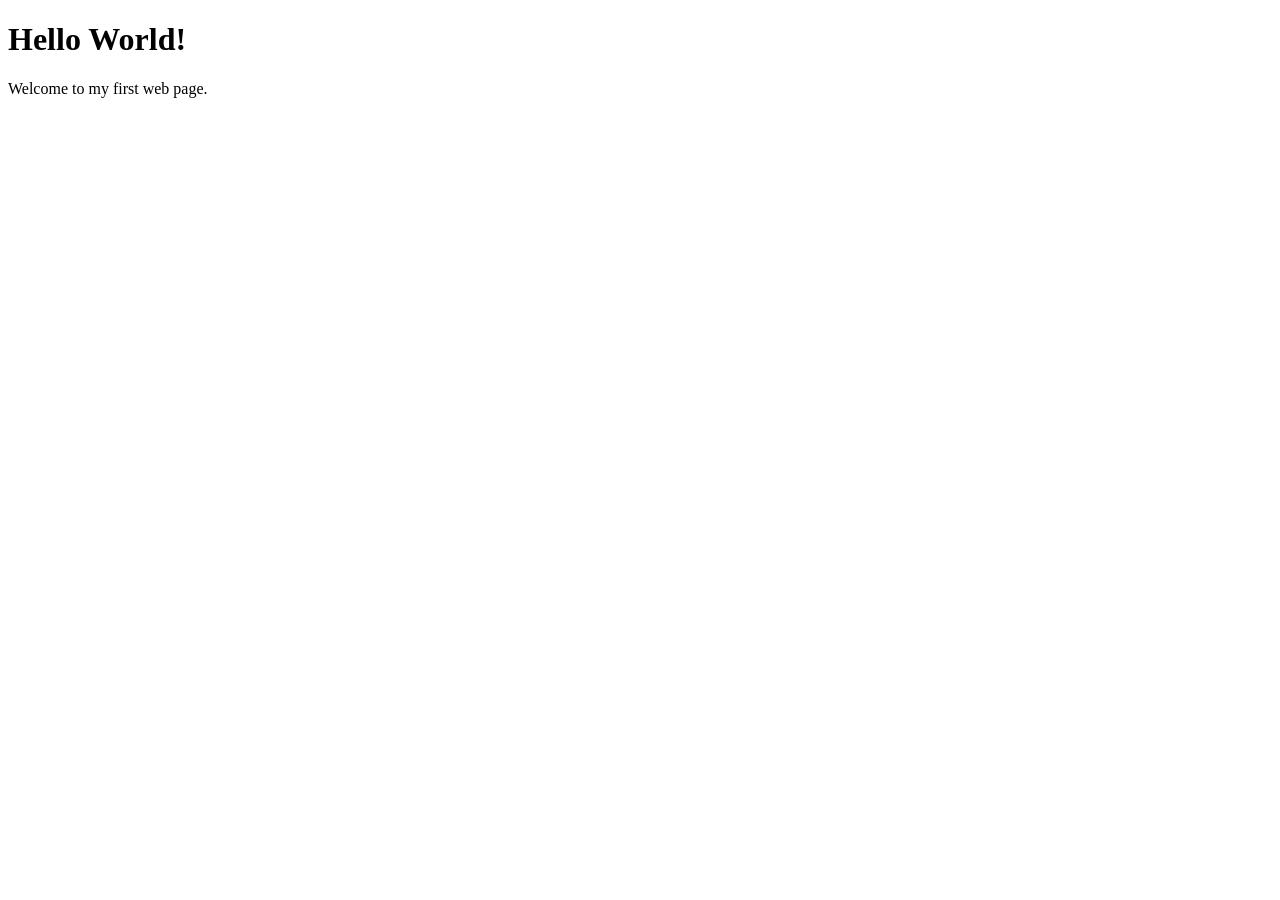
<file: disscussion-1/index.html>
<!DOCTYPE html>
<html lang="en">

<head>
    <meta charset="UTF-8">
    <meta name="viewport" content="width=device-width, initial-scale=1.0">
    <title>HELLO WORLD!!!</title>
</head>

<body>
    <h1>Hello World!</h1>
    <p>Welcome to my first web page.</p>
</body>

</html>
</file>
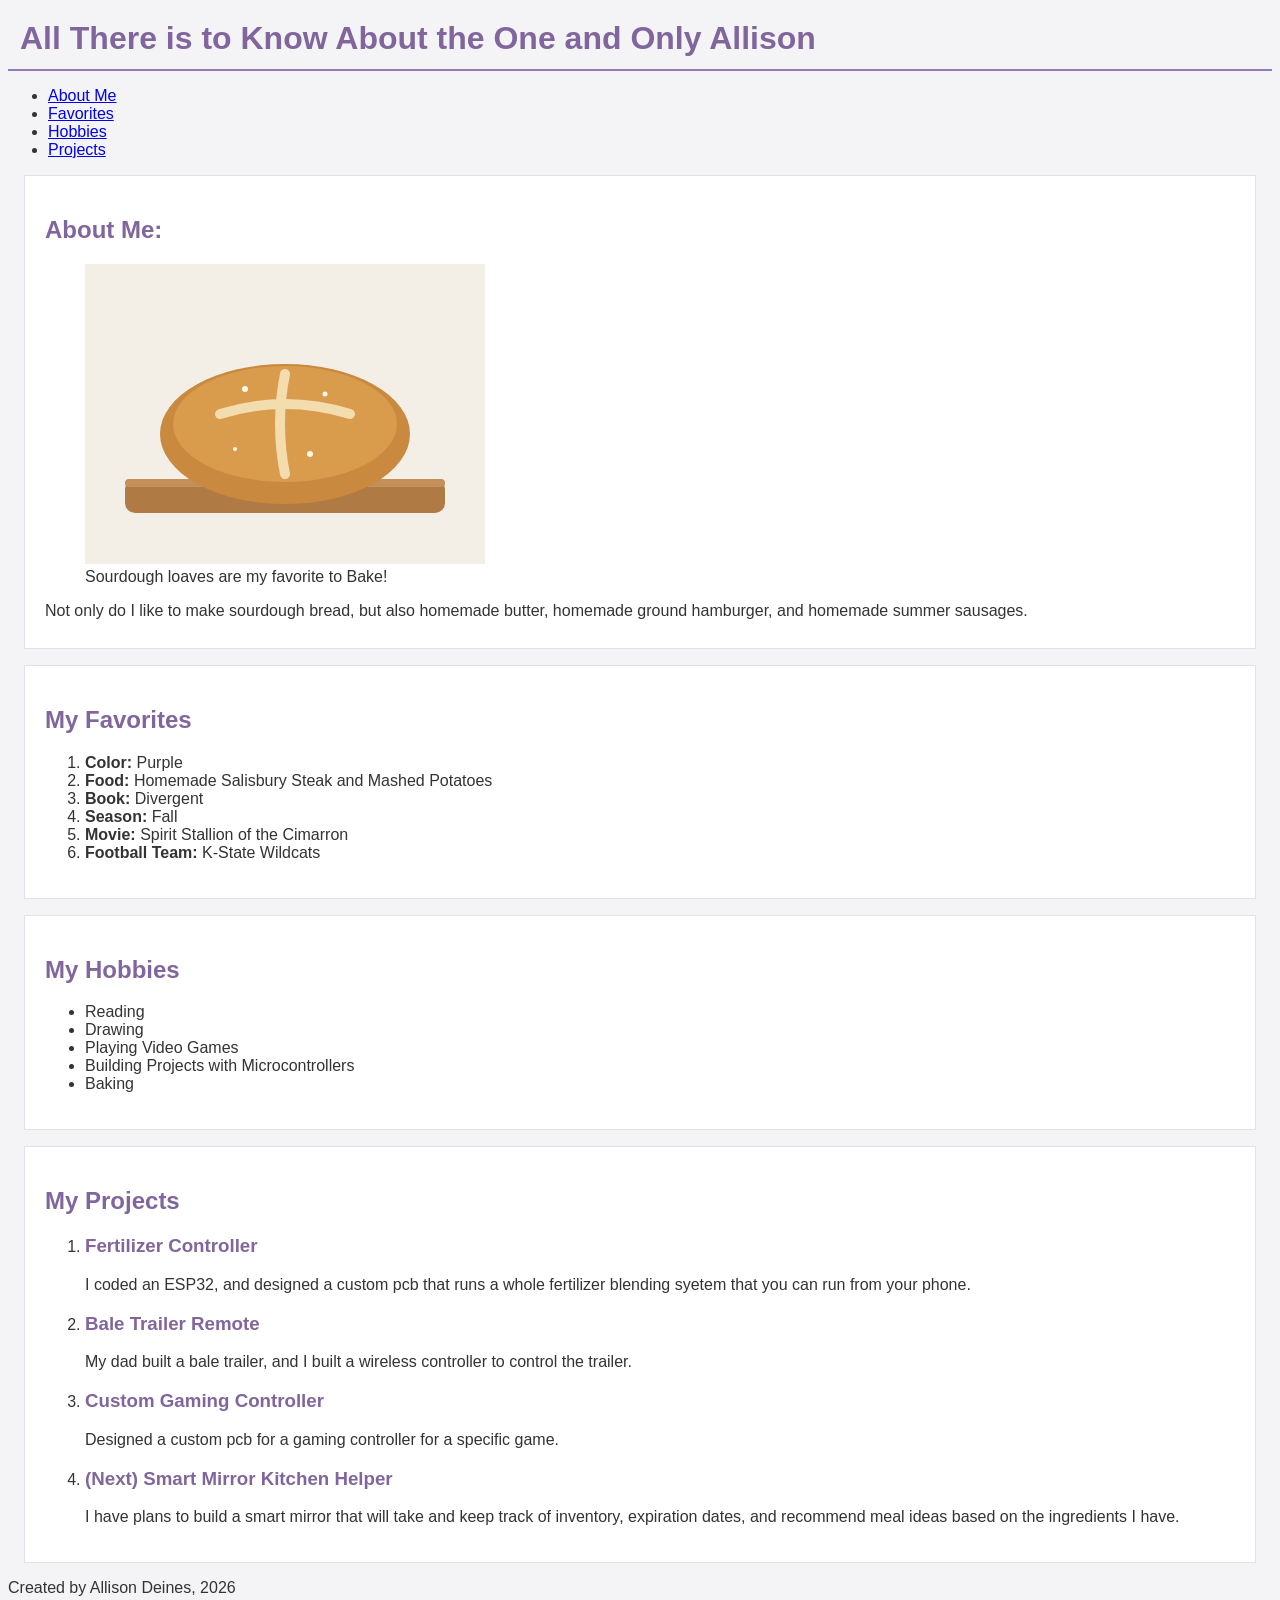
<file: disscussion-2/index.html>
<!DOCTYPE html>
<html lang="en">

<head>
    <meta charset="UTF-8">
    <meta name="viewport" content="width=device-width, initial-scale=1.0">
    <title>All About Allison</title>
    <link rel="stylesheet" href="style.css">
</head>

<body>
    <header>
        <h1 id="page-title">All There is to Know About the One and Only Allison</h1>

        <nav>
            <ul>
                <li><a href="#about">About Me</a></li>
                <li><a href="#favorites">Favorites</a></li>
                <li><a href="#hobbies">Hobbies</a></li>
                <li><a href="#projects">Projects</a></li>
            </ul>
        </nav>
    </header>

    <main>
        <section id="about" class="content-card">
            <h2>About Me:</h2>
            <figure>
                <img src="sourdough-loaf.svg" alt="Sourdough Loaf">
                <figcaption>Sourdough loaves are my favorite to Bake!</figcaption>
            </figure>
            <p>Not only do I like to make sourdough bread, but also homemade butter, homemade ground hamburger, and homemade summer sausages.</p>
        </section>
        <section id="favorites" class="content-card">
            <h2>My Favorites</h2>
            <ol>
                <li><strong>Color: </strong>Purple</li>
                <li><strong>Food: </strong>Homemade Salisbury Steak and Mashed Potatoes</li>
                <li><strong>Book: </strong>Divergent</li>
                <li><strong>Season: </strong>Fall</li>
                <li><strong>Movie: </strong>Spirit Stallion of the Cimarron</li>
                <li><strong>Football Team: </strong>K-State Wildcats</li>
            </ol>
        </section>

        <section id="hobbies" class="content-card">
            <h2>My Hobbies</h2>
            <ul>
                <li>Reading</li>
                <li>Drawing</li>
                <li>Playing Video Games</li>
                <li>Building Projects with Microcontrollers</li>
                <li>Baking</li>
            </ul>
        </section>

        <section id="projects" class="content-card">
            <h2>My Projects</h2>
            <ol>
                <li>
                    <h3>Fertilizer Controller</h3>
                    <p>I coded an ESP32, and designed a custom pcb that runs a whole fertilizer blending syetem that you can run from your phone.</p>
                </li>
                <li>
                    <h3>Bale Trailer Remote</h3>
                    <p>My dad built a bale trailer, and I built a wireless controller to control the trailer.</p>
                    
                </li>
                <li>
                    <h3>Custom Gaming Controller</h3>
                    <p>Designed a custom pcb for a gaming controller for a specific game.</p>
                    
                </li>
                <li>
                    <h3>(Next) Smart Mirror Kitchen Helper</h3>
                    <p>I have plans to build a smart mirror that will take and keep track of inventory, expiration dates, and recommend meal ideas based on the ingredients I have.</p>
                    
                </li>
            </ol>

        </section>
    </main>

    <footer>
        <p>Created by Allison Deines, 2026</p>
    </footer>

</body>

</html>
</file>
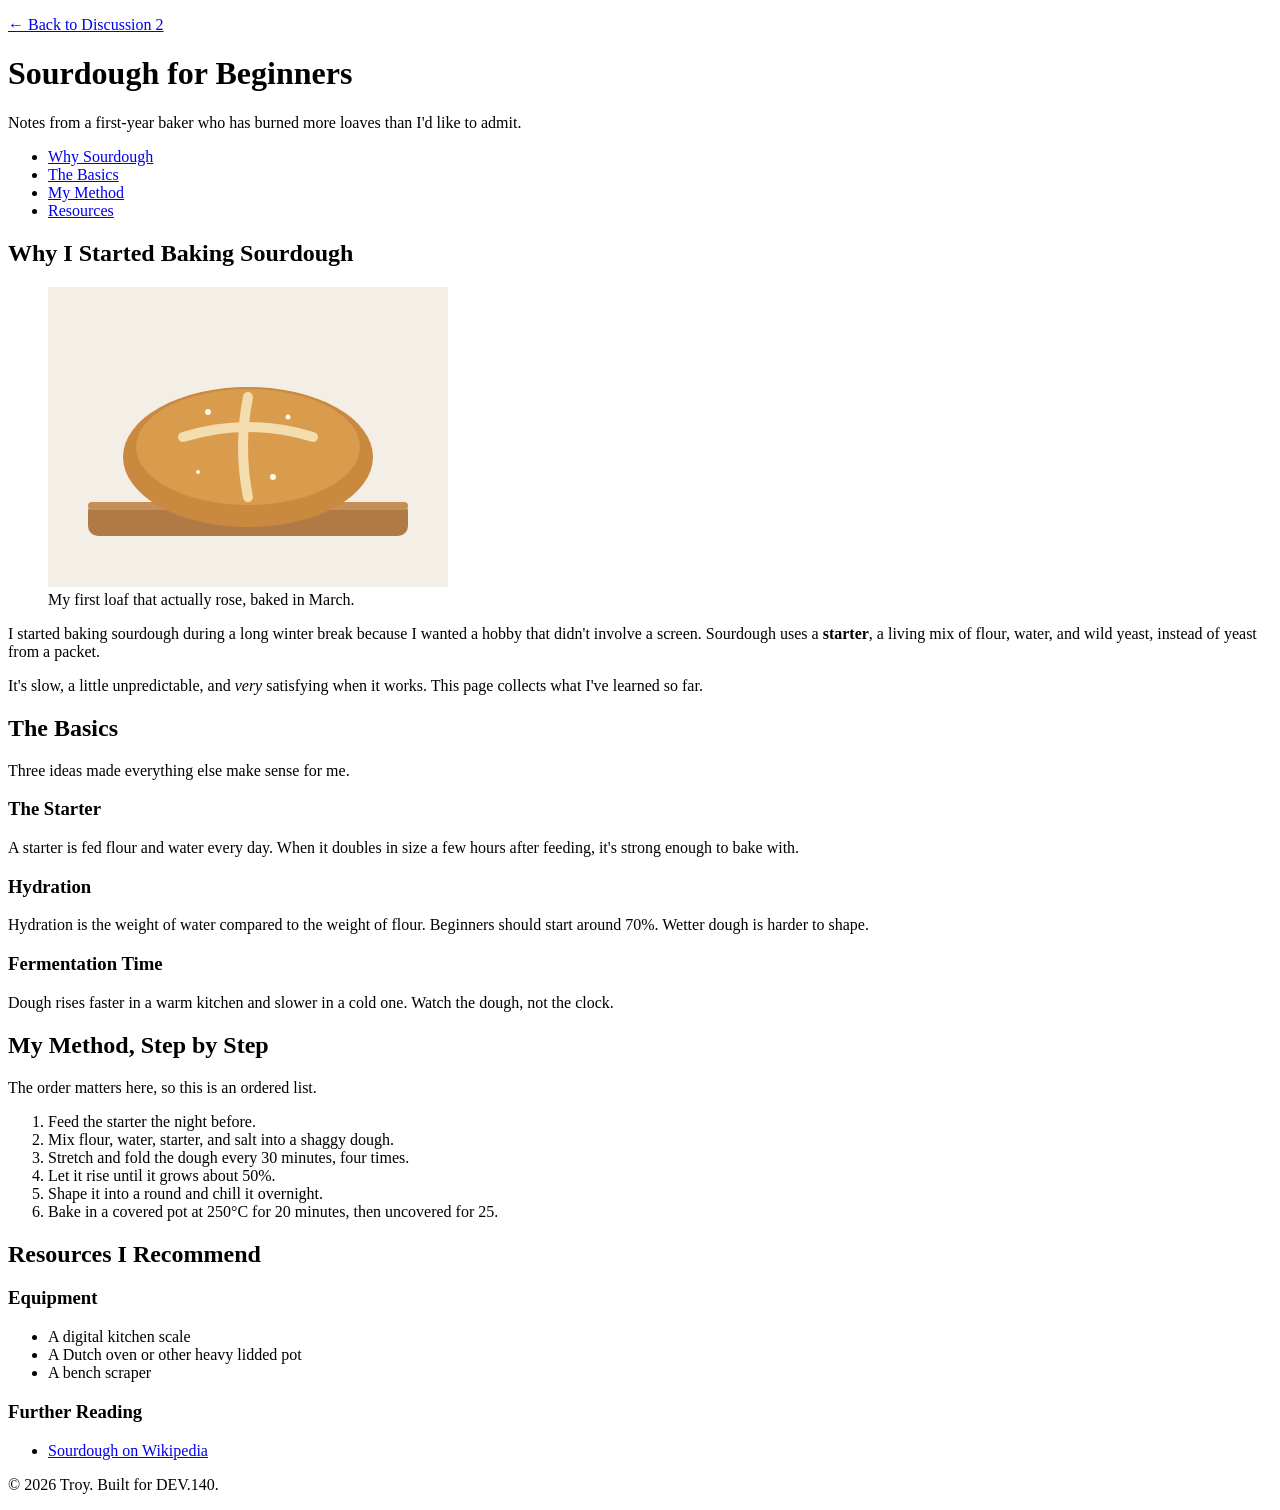
<file: disscussion-3/index.html>
<!DOCTYPE html>
<html lang="en">

<head>
  <meta charset="UTF-8">
  <meta name="viewport" content="width=device-width, initial-scale=1.0">
  <title>Sourdough for Beginners — Alex's Baking Notes</title>
  <!-- TODO (step 1): link style.css here so the browser loads it.
         Nothing in style.css will show up until this line exists. -->
</head>

<body>
  <header>
    <p><a href="https://tjkim96.github.io/dev-140-troy-f26/discussion-2/discussion2.html">&larr; Back to Discussion
        2</a></p>
    <h1>Sourdough for Beginners</h1>
    <!-- class="tagline" lets CSS target just this paragraph -->
    <p class="tagline">Notes from a first-year baker who has burned more loaves than I'd like to admit.</p>

    <nav aria-label="Page sections">
      <ul>
        <li><a href="#why">Why Sourdough</a></li>
        <li><a href="#basics">The Basics</a></li>
        <li><a href="#method">My Method</a></li>
        <li><a href="#resources">Resources</a></li>
      </ul>
    </nav>
  </header>

  <main>
    <section id="why">
      <h2>Why I Started Baking Sourdough</h2>

      <figure>
        <img src="sourdough-loaf.svg"
          alt="A round, golden-brown sourdough loaf with a deep cross-shaped score on top, sitting on a wooden cutting board"
          width="400" height="300">
        <figcaption>My first loaf that actually rose, baked in March.</figcaption>
      </figure>

      <p>
        I started baking sourdough during a long winter break because I wanted a
        hobby that didn't involve a screen. Sourdough uses a <strong>starter</strong>,
        a living mix of flour, water, and wild yeast, instead of yeast from a packet.
      </p>
      <p>
        It's slow, a little unpredictable, and <em>very</em> satisfying when it works.
        This page collects what I've learned so far.
      </p>
    </section>

    <section id="basics">
      <h2>The Basics</h2>
      <p>Three ideas made everything else make sense for me.</p>

      <!-- class="card" is reused on all three articles -->
      <article class="card">
        <h3>The Starter</h3>
        <p>
          A starter is fed flour and water every day. When it doubles in size
          a few hours after feeding, it's strong enough to bake with.
        </p>
      </article>

      <article class="card">
        <h3>Hydration</h3>
        <p>
          Hydration is the weight of water compared to the weight of flour.
          Beginners should start around 70%. Wetter dough is harder to shape.
        </p>
      </article>

      <article class="card">
        <h3>Fermentation Time</h3>
        <p>
          Dough rises faster in a warm kitchen and slower in a cold one.
          Watch the dough, not the clock.
        </p>
      </article>
    </section>

    <!-- id="method" is unique: only ONE element on the page can have it -->
    <section id="method">
      <h2>My Method, Step by Step</h2>
      <p>The order matters here, so this is an ordered list.</p>

      <ol>
        <li>Feed the starter the night before.</li>
        <li>Mix flour, water, starter, and salt into a shaggy dough.</li>
        <li>Stretch and fold the dough every 30 minutes, four times.</li>
        <li>Let it rise until it grows about 50%.</li>
        <li>Shape it into a round and chill it overnight.</li>
        <li>Bake in a covered pot at 250&deg;C for 20 minutes, then uncovered for 25.</li>
      </ol>
    </section>

    <section id="resources">
      <h2>Resources I Recommend</h2>

      <h3>Equipment</h3>
      <ul>
        <li>A digital kitchen scale</li>
        <li>A Dutch oven or other heavy lidded pot</li>
        <li>A bench scraper</li>
      </ul>

      <h3>Further Reading</h3>
      <ul>
        <li><a href="https://en.wikipedia.org/wiki/Sourdough">Sourdough on Wikipedia</a></li>
      </ul>
    </section>

  </main>

  <footer>
    <p>&copy; 2026 Troy. Built for DEV.140.</p>
  </footer>
</body>

</html>
</file>
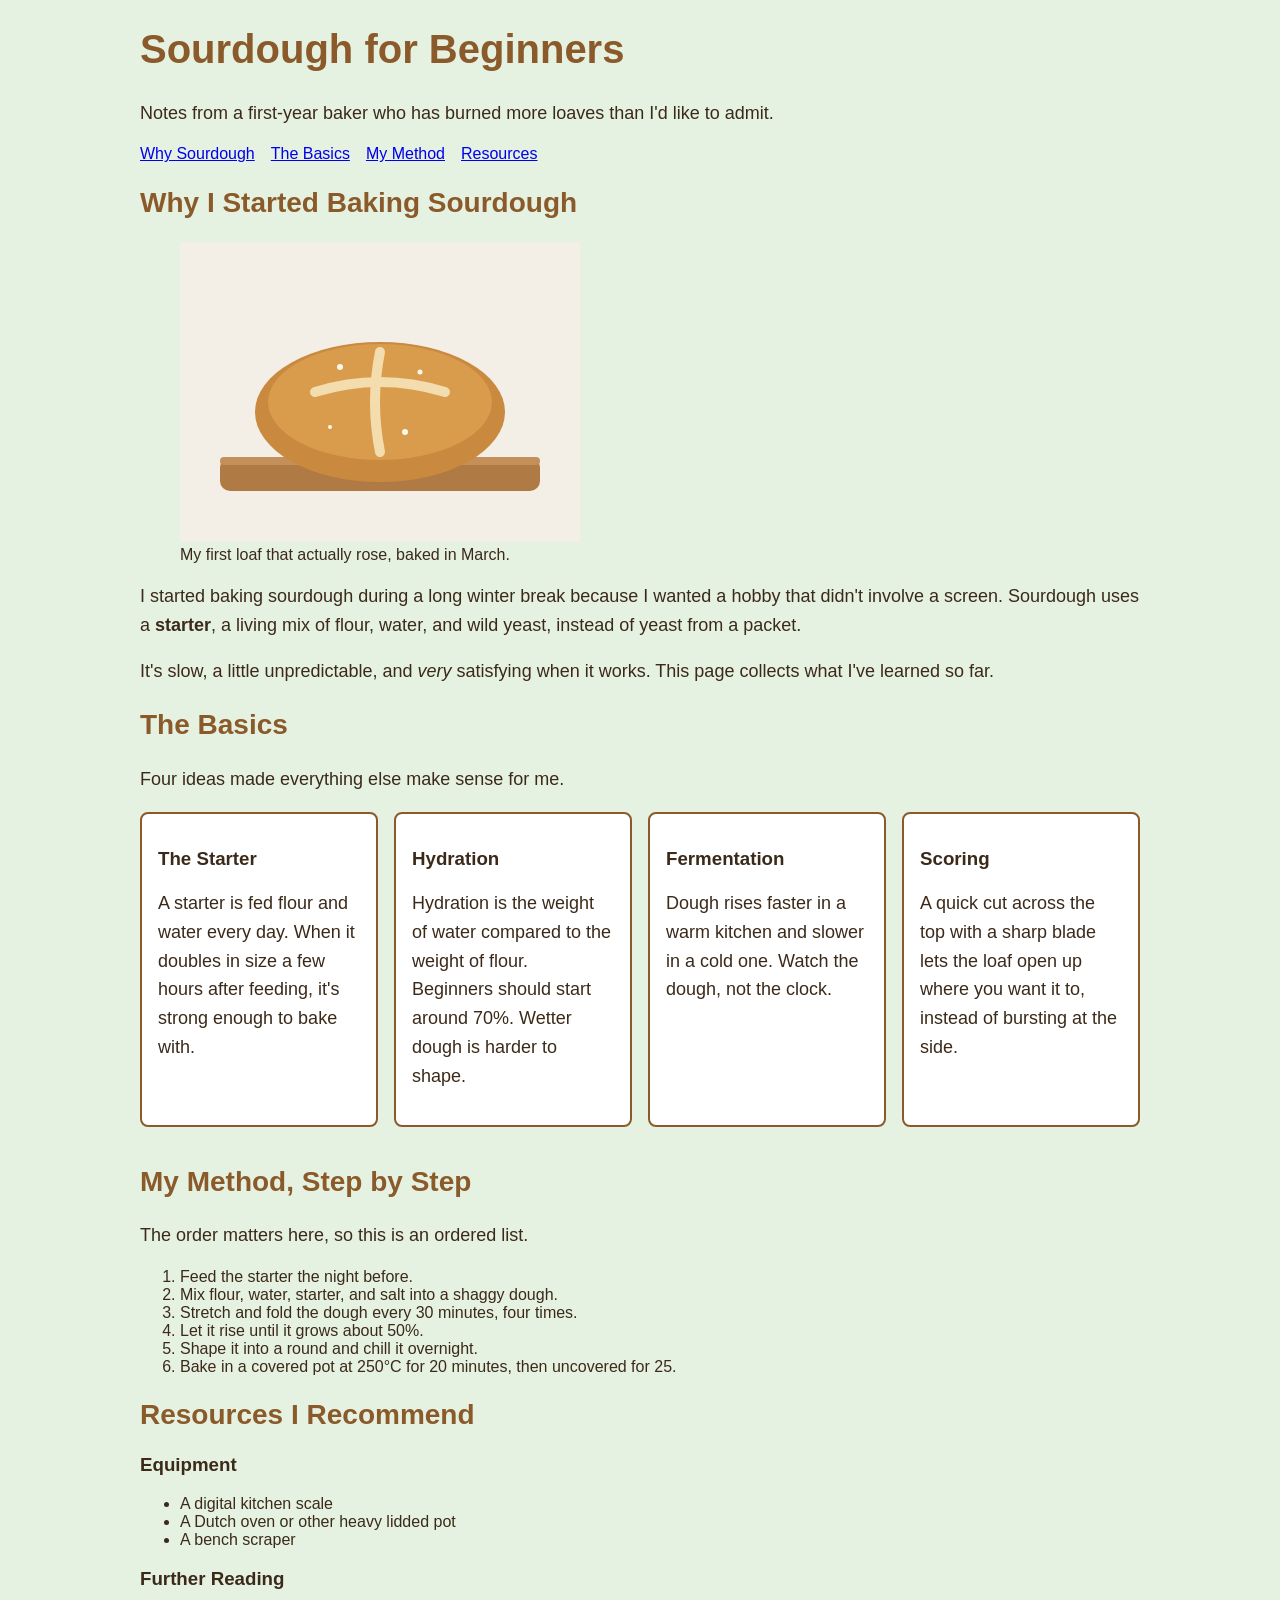
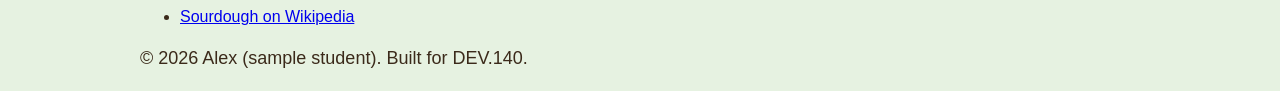
<file: disscussion-4/index.html>
<!DOCTYPE html>
<html lang="en">
  <head>
    <meta charset="UTF-8">
    <!-- This line tells phones to use their real screen width.
         Without it, media queries won't work on a phone. -->
    <meta name="viewport" content="width=device-width, initial-scale=1.0">
    <title>Sourdough for Beginners — Alex's Baking Notes</title>
    <link rel="stylesheet" href="style.css">
  </head>

  <body>
    <header>
      <h1>Sourdough for Beginners</h1>
      <p class="tagline">Notes from a first-year baker who has burned more loaves than I'd like to admit.</p>

      <nav aria-label="Page sections">
        <ul>
          <li><a href="#why">Why Sourdough</a></li>
          <li><a href="#basics">The Basics</a></li>
          <li><a href="#method">My Method</a></li>
          <li><a href="#resources">Resources</a></li>
        </ul>
      </nav>
    </header>

    <main>
      <section id="why">
        <h2>Why I Started Baking Sourdough</h2>

        <figure>
          <img
            src="sourdough-loaf.svg"
            alt="A round, golden-brown sourdough loaf with a deep cross-shaped score on top, sitting on a wooden cutting board"
            width="400"
            height="300">
          <figcaption>My first loaf that actually rose, baked in March.</figcaption>
        </figure>

        <p>
          I started baking sourdough during a long winter break because I wanted a
          hobby that didn't involve a screen. Sourdough uses a <strong>starter</strong>,
          a living mix of flour, water, and wild yeast, instead of yeast from a packet.
        </p>
        <p>
          It's slow, a little unpredictable, and <em>very</em> satisfying when it works.
          This page collects what I've learned so far.
        </p>
      </section>

      <section id="basics">
        <h2>The Basics</h2>
        <p>Four ideas made everything else make sense for me.</p>

        <!-- NEW: this div HOLDS the four cards.
             In style.css, the grid rules go on .card-grid, not on each card. -->
        <div class="card-grid">
          <article class="card">
            <h3>The Starter</h3>
            <p>
              A starter is fed flour and water every day. When it doubles in size
              a few hours after feeding, it's strong enough to bake with.
            </p>
          </article>

          <article class="card">
            <h3>Hydration</h3>
            <p>
              Hydration is the weight of water compared to the weight of flour.
              Beginners should start around 70%. Wetter dough is harder to shape.
            </p>
          </article>

          <article class="card">
            <h3>Fermentation</h3>
            <p>
              Dough rises faster in a warm kitchen and slower in a cold one.
              Watch the dough, not the clock.
            </p>
          </article>

          <article class="card">
            <h3>Scoring</h3>
            <p>
              A quick cut across the top with a sharp blade lets the loaf
              open up where you want it to, instead of bursting at the side.
            </p>
          </article>
        </div>
      </section>

      <section id="method">
        <h2>My Method, Step by Step</h2>
        <p>The order matters here, so this is an ordered list.</p>

        <ol>
          <li>Feed the starter the night before.</li>
          <li>Mix flour, water, starter, and salt into a shaggy dough.</li>
          <li>Stretch and fold the dough every 30 minutes, four times.</li>
          <li>Let it rise until it grows about 50%.</li>
          <li>Shape it into a round and chill it overnight.</li>
          <li>Bake in a covered pot at 250&deg;C for 20 minutes, then uncovered for 25.</li>
        </ol>
      </section>

      <section id="resources">
        <h2>Resources I Recommend</h2>

        <h3>Equipment</h3>
        <ul>
          <li>A digital kitchen scale</li>
          <li>A Dutch oven or other heavy lidded pot</li>
          <li>A bench scraper</li>
        </ul>

        <h3>Further Reading</h3>
        <ul>
          <li><a href="https://en.wikipedia.org/wiki/Sourdough">Sourdough on Wikipedia</a></li>
        </ul>
      </section>

    </main>

    <footer>
      <p>&copy; 2026 Alex (sample student). Built for DEV.140.</p>
    </footer>
  </body>
</html>
</file>
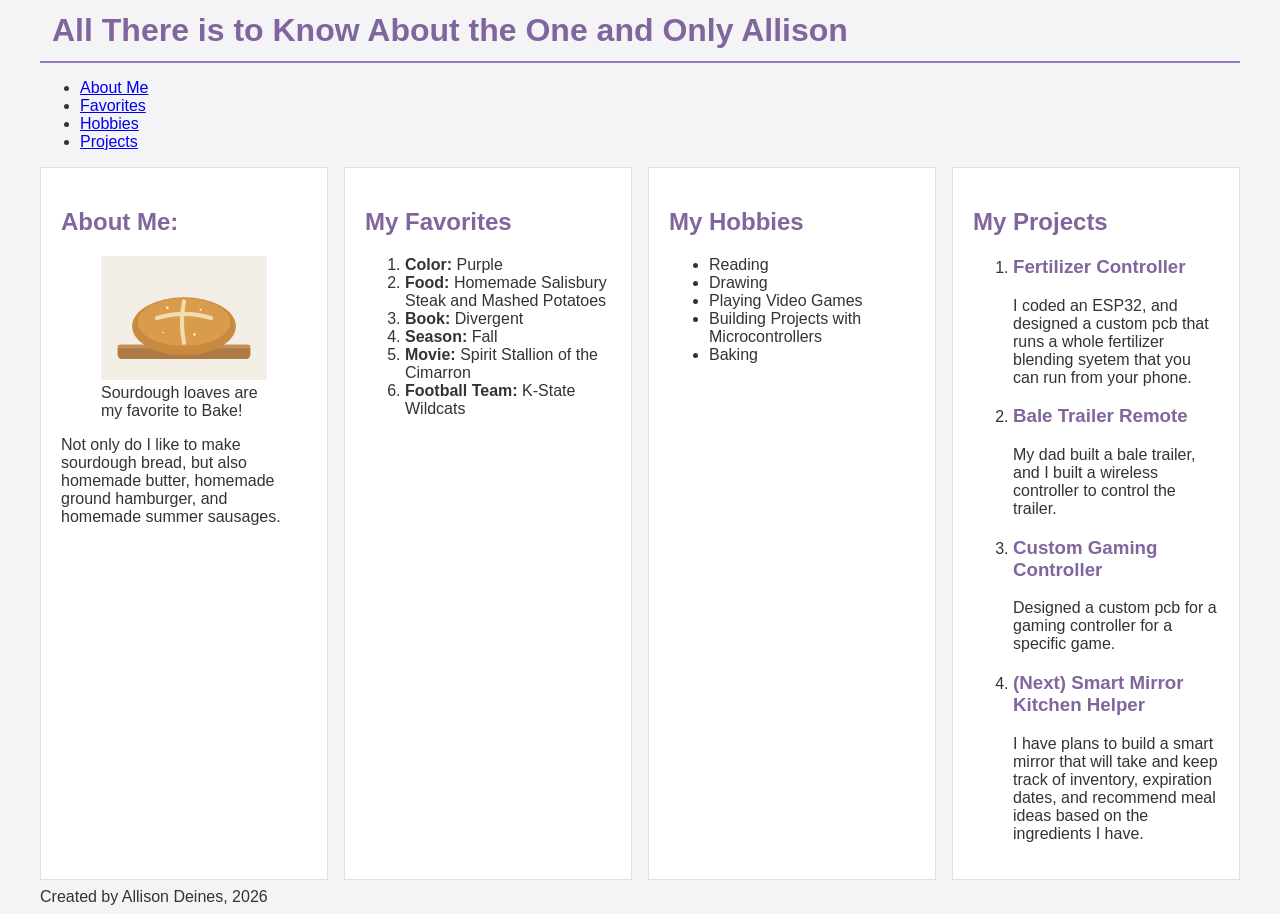
<file: Homework 3/index.html>
<!DOCTYPE html>
<html lang="en">

<head>
    <meta charset="UTF-8">
    <meta name="viewport" content="width=device-width, initial-scale=1.0">
    <title>All About Allison</title>
    <link rel="stylesheet" href="style.css">
</head>

<body>
    <header>
        <h1 id="page-title">All There is to Know About the One and Only Allison</h1>

        <nav>
            <ul>
                <li><a href="#about">About Me</a></li>
                <li><a href="#favorites">Favorites</a></li>
                <li><a href="#hobbies">Hobbies</a></li>
                <li><a href="#projects">Projects</a></li>
            </ul>
        </nav>
    </header>

    <main class="card-grid">
        <section id="about" class="content-card">
            <h2>About Me:</h2>
            <figure>
                <img src="sourdough-loaf.svg" alt="Sourdough Loaf">
                <figcaption>Sourdough loaves are my favorite to Bake!</figcaption>
            </figure>
            <p>Not only do I like to make sourdough bread, but also homemade butter, homemade ground hamburger, and homemade summer sausages.</p>
        </section>
        <section id="favorites" class="content-card">
            <h2>My Favorites</h2>
            <ol>
                <li><strong>Color: </strong>Purple</li>
                <li><strong>Food: </strong>Homemade Salisbury Steak and Mashed Potatoes</li>
                <li><strong>Book: </strong>Divergent</li>
                <li><strong>Season: </strong>Fall</li>
                <li><strong>Movie: </strong>Spirit Stallion of the Cimarron</li>
                <li><strong>Football Team: </strong>K-State Wildcats</li>
            </ol>
        </section>

        <section id="hobbies" class="content-card">
            <h2>My Hobbies</h2>
            <ul>
                <li>Reading</li>
                <li>Drawing</li>
                <li>Playing Video Games</li>
                <li>Building Projects with Microcontrollers</li>
                <li>Baking</li>
            </ul>
        </section>

        <section id="projects" class="content-card">
            <h2>My Projects</h2>
            <ol>
                <li>
                    <h3>Fertilizer Controller</h3>
                    <p>I coded an ESP32, and designed a custom pcb that runs a whole fertilizer blending syetem that you can run from your phone.</p>
                </li>
                <li>
                    <h3>Bale Trailer Remote</h3>
                    <p>My dad built a bale trailer, and I built a wireless controller to control the trailer.</p>
                    
                </li>
                <li>
                    <h3>Custom Gaming Controller</h3>
                    <p>Designed a custom pcb for a gaming controller for a specific game.</p>
                    
                </li>
                <li>
                    <h3>(Next) Smart Mirror Kitchen Helper</h3>
                    <p>I have plans to build a smart mirror that will take and keep track of inventory, expiration dates, and recommend meal ideas based on the ingredients I have.</p>
                    
                </li>
            </ol>

        </section>
    </main>

    <footer>
        <p>Created by Allison Deines, 2026</p>
    </footer>

</body>

</html>
</file>
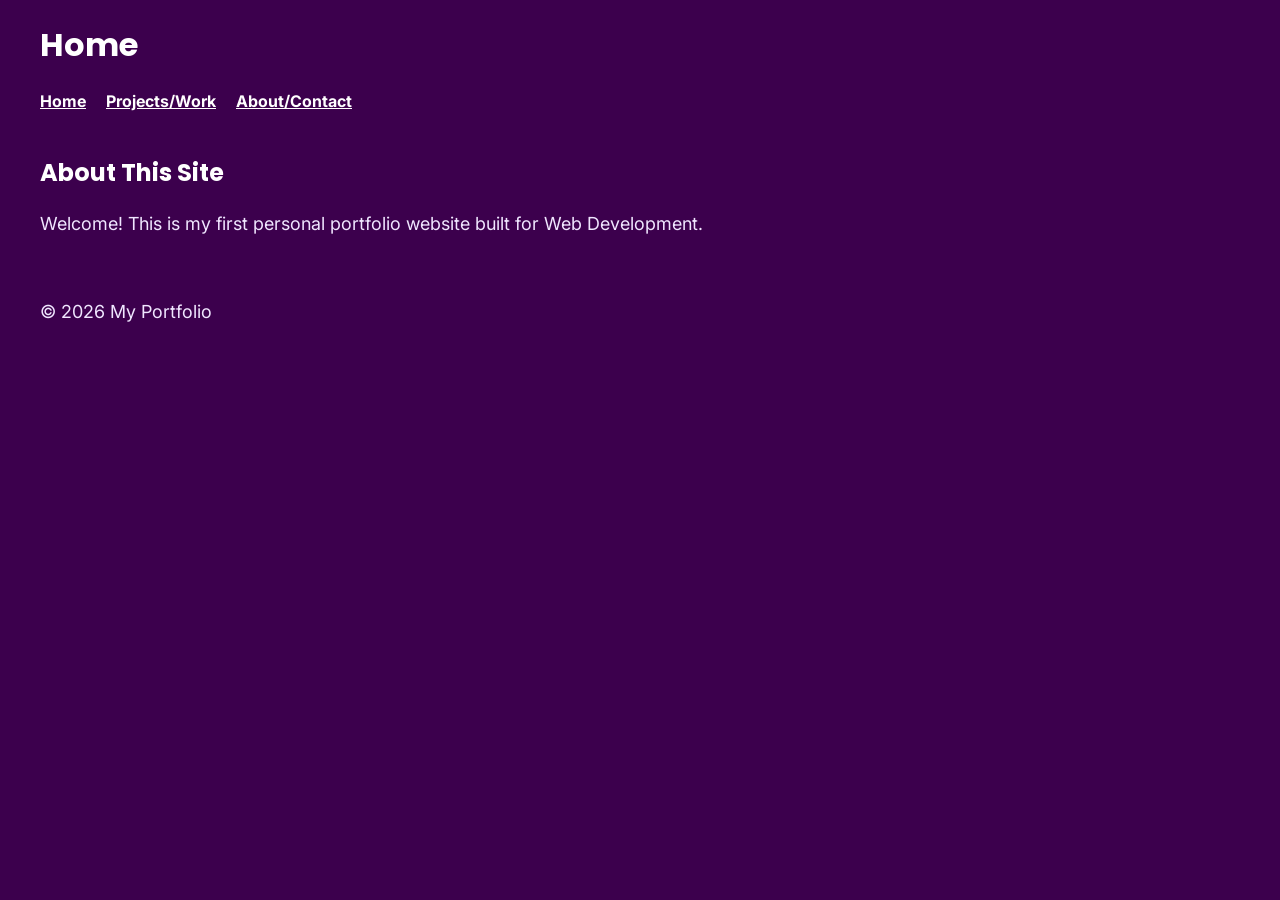
<file: Personal Portfolio/index.html>
<!DOCTYPE html>
<html lang="en">

<head>
    <meta charset="UTF-8">
    <meta name="viewport" content="width=device-width, initial-scale=1.0">
    <link rel="preconnect" href="https://fonts.googleapis.com">
    <link rel="preconnect" href="https://fonts.gstatic.com" crossorigin>
    <link href="https://fonts.googleapis.com/css2?family=Inter:wght@400;600&family=Poppins:wght@600;700&display=swap" rel="stylesheet">
    <link rel="stylesheet" href="style.css">
    <title>Project Portfolio</title>
</head>

<body>
    <header>
        <h1>Home</h1>
        <nav aria-label="Main Navigation">
            <ul class="nav-list">
                <li><a href="index.html">Home</a></li>
                <li><a href="projects.html">Projects/Work</a></li>
                <li><a href="about.html">About/Contact</a></li>
            </ul>
        </nav>
    </header>

    <main id="main-content">
        <section>
            <h2>About This Site</h2>
            <p>Welcome! This is my first personal portfolio website built for Web Development.</p>
        </section>

    </main>

    <footer>
        <p>&copy; 2026 My Portfolio</p>
    </footer>
</body>
</html>
</file>
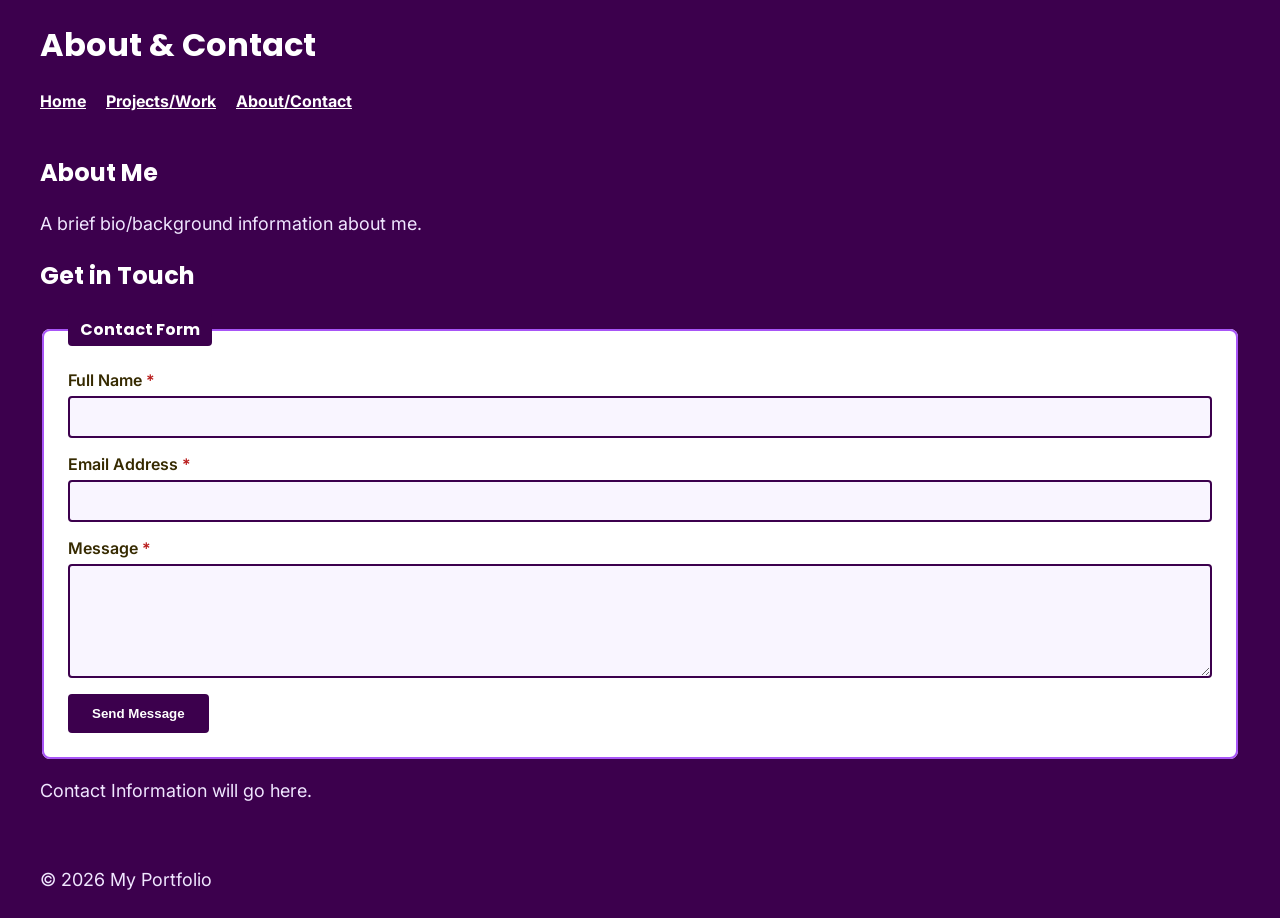
<file: Personal Portfolio/about.html>
<!DOCTYPE html>
<html lang="en">

<head>
    <meta charset="UTF-8">
    <meta name="viewport" content="width=device-width, initial-scale=1.0">
    <link rel="preconnect" href="https://fonts.googleapis.com">
    <link rel="preconnect" href="https://fonts.gstatic.com" crossorigin>
    <link href="https://fonts.googleapis.com/css2?family=Inter:wght@400;600&family=Poppins:wght@600;700&display=swap" rel="stylesheet">
    <link rel="stylesheet" href="style.css">
    <title>About & Contact - My Portfolio</title>
</head>

<body>
    <header>
        <h1>About & Contact</h1>
        <nav aria-label="Main Navigation">
            <ul class="nav-list">
                <li><a href="index.html">Home</a></li>
                <li><a href="projects.html">Projects/Work</a></li>
                <li><a href="about.html">About/Contact</a></li>
            </ul>
        </nav>
    </header>

    <main id="main-content">
        <section>
            <h2>About Me</h2>
            <p>A brief bio/background information about me.</p>
        </section>

        <section>
            <h2>Get in Touch</h2>
            <form action="#" method="post" class="contact-form" novalidate>
                <fieldset>
                    <legend>Contact Form</legend>

                    <div class="form-group">
                        <label for="full-name">Full Name <span class="required">*</span></label>
                        <input type="text" id="full-name" name="full-name" required aria-required="true" aria-describedby="name-error">
                        <p id="name-error" class="error-message" role="alert">Please enter your full name.</p>
                    </div>

                    <div class="form-group">
                        <label for="email-address">Email Address <span class="required">*</span></label>
                        <input type="email" id="email-address" name="email-address" required aria-required="true" aria-describedby="email-error">
                        <p id="email-error" class="error-message" role="alert">Please enter a valid email address.</p>
                    </div>

                    <div class="form-group">
                        <label for="user-message">Message <span class="required">*</span></label>
                        <textarea id="user-message" name="user-message" rows="5" required aria-required="true" aria-describedby="message-error"></textarea>
                        <p id="message-error" class="error-message" role="alert">Please enter your message.</p>
                    </div>

                    <button type="submit" class="btn-submit">Send Message</button>
                </fieldset>
            </form>
            <p>Contact Information will go here.</p>
        </section>
    </main>

    <footer>
        <p>&copy; 2026 My Portfolio</p>
    </footer>
</body>
</html>
</file>
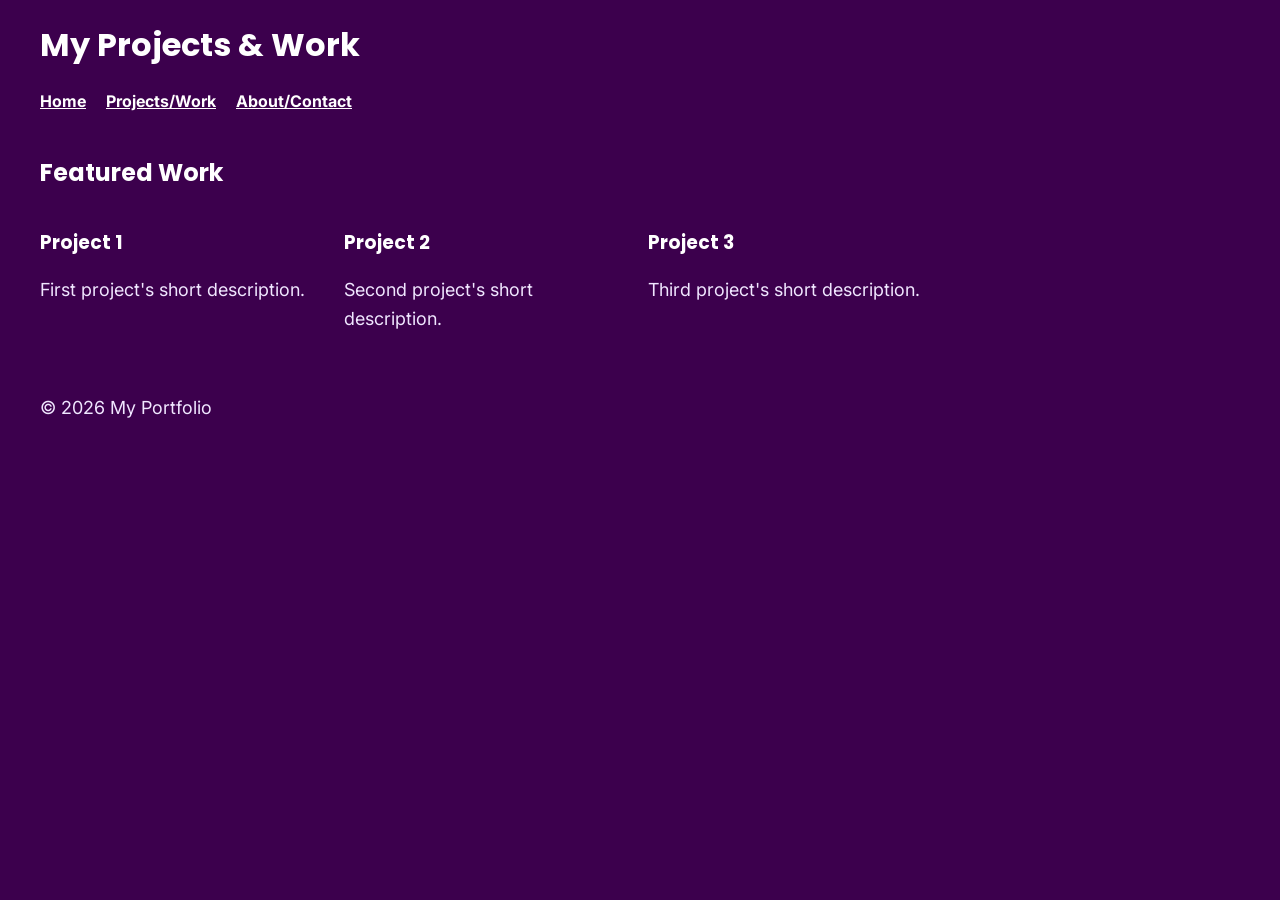
<file: Personal Portfolio/projects.html>
<!DOCTYPE html>
<html lang="en">

<head>
    <meta charset="UTF-8">
    <meta name="viewport" content="width=device-width, initial-scale=1.0">
    <link rel="preconnect" href="https://fonts.googleapis.com">
    <link rel="preconnect" href="https://fonts.gstatic.com" crossorigin>
    <link href="https://fonts.googleapis.com/css2?family=Inter:wght@400;600&family=Poppins:wght@600;700&display=swap" rel="stylesheet">
    <link rel="stylesheet" href="style.css">
    <title>Projects & Work - My Portfolio</title>
</head>

<body>
    <header>
        <h1>My Projects & Work</h1>
        <nav aria-label="Main Navigation">
            <ul class="nav-list">
                <li><a href="index.html">Home</a></li>
                <li><a href="projects.html">Projects/Work</a></li>
                <li><a href="about.html">About/Contact</a></li>
            </ul>
        </nav>
    </header>

    <main id="main-content">
        <section>
            <h2>Featured Work</h2>
            <div class="card-grid">
                <div class="project-card">
                    <h3>Project 1</h3>
                    <p>First project's short description.</p>
                </div>

                <div class="project-card">
                    <h3>Project 2</h3>
                    <p>Second project's short description.</p>
                </div>

                <div class="project-card">
                    <h3>Project 3</h3>
                    <p>Third project's short description.</p>
                </div>
            </div>
        </section>
    </main>

    <footer>
        <p>&copy; 2026 My Portfolio</p>
    </footer>
</body>
</html>
</file>
<file: disscussion-2/style.css>
body {
    font-family: Arial, Helvetica, sans-serif;
    background-color: #f4f4f6;
    color: #333333;
}

h1, h2, h3 {
    color: #80669d;
}

p {
    margin: 8px 0;
    padding: 0;
    border: none;
}

#page-title {
    margin: 0 0 16px;
    padding: 12px;
    border-bottom: 2px solid #967bb6;
}

.content-card {
    margin: 16px;
    padding: 20px;
    border: 1px solid #e0e0e8;
    background-color: #ffffff;
}
</file>
<file: disscussion-4/style.css>
/* ============================================================
   DEV.140 — Discussion 4: Layouts for Every Screen (Starter)
   ============================================================
   The top part is already done (it's where Homework 2 left off).
   You'll fill in the TODOs during the two code-alongs.

   Test at three widths with DevTools (F12, then Ctrl+Shift+M,
   or Cmd+Shift+M on a Mac):
     320px  = phone
     768px  = tablet
     1200px = desktop
   ============================================================ */


/* ---------- ALREADY DONE (from Homework 2) ---------- */

body {
  background-color: #fdf6ec;
  color: #3b2a1a;
  font-family: Arial, sans-serif;
  max-width: 1000px;   /* stops the page getting too wide on big screens */
  margin: 0 auto;      /* centers the page */
  padding: 0 16px;     /* a little space at the edges on phones */
}

h1,
h2 {
  color: #8b5a2b;
}

h1 {
  font-size: 2.5rem;
}

h2 {
  font-size: 1.75rem;
}

p {
  font-size: 1.125rem;
  line-height: 1.6;
}

.card {
  background-color: #ffffff;
  border: 2px solid #8b5a2b;
  border-radius: 8px;
  padding: 16px;
  margin-bottom: 16px;
}


/* ---------- EXAMPLE 1: PUT THE CARDS IN A GRID ----------
   .card-grid is the box that HOLDS the four cards (look in index.html).
   Grid rules go on the HOLDER, not on each card.

   1fr means "one equal share" of the space.
   So 1fr 1fr 1fr 1fr = four equal columns.
*/

.card-grid {
  display: grid;
  grid-template-columns: ifr;
  gap: 16px;
}


/* ---------- ON YOUR OWN (after class): NAV LINKS IN A ROW ----------
   Flexbox lines things up in a single row. Perfect for nav links.
   Again, the rule goes on the HOLDER: the <ul>, not each <li>.
*/

nav ul {
  display: flex;
  flex-wrap: wrap;   /* (lets links drop to a new line if they don't fit) */
  gap: 16px; 
  list-style: none;  /* (removes the bullet dots) */
  padding: 0;
}


/* ---------- EXAMPLE 2: MAKE IT WORK ON EVERY SCREEN ----------
   Step 1: In DevTools, set the width to 320px.
           Four columns don't fit, and the photo sticks out the side!

   Step 2: Stop the photo from ever being wider than the screen.
*/

img {
  max-width: 100%;
  height: auto;    /* (keeps the photo's shape) */
}

/*
   Step 3: Scroll up to Example 1. Change the columns to just ONE: 1fr
           That's the phone layout. Phone comes first.

   Step 4: Add rules for bigger screens with media queries.
           A media query asks the browser a question:
             "Is the screen at least ___ px wide?"
           YES: it uses the rules inside.  NO: it skips them.

           So you can SEE which media query is working, each
           screen size also gets its own background color:

             Screen                    Columns   Background
             Phone   (under 768px)     1         cream (already set on body)
             Tablet  (768px and up)    2         #e3eefa  light blue
             Desktop (1200px and up)   4         #e6f2e1  light green

           (The colors are just to help you see it. For the homework,
           the columns changing is what counts as a layout change.)

   Keep media queries at the BOTTOM of this file.
   Watch out: each one needs TWO closing braces } }
*/

/* TODO: Tablet. Write a media query for (min-width: 768px).
         Inside it:   body        -> background-color: #e3eefa;
                      .card-grid  -> 2 equal columns            */

@media (min-width: 768px) {
  body {
    background-color: #e3eefa;
  }
  .card-grid {
    grid-template-columns: 1fr 1fr;
  }
}

/* TODO: Desktop. Write a media query for (min-width: 1200px).
         Inside it:   body        -> background-color: #e6f2e1;
                      .card-grid  -> 4 equal columns            */

@media (min-width: 1200px) {
  body {
    background-color: #e6f2e1;
  }
  .card-grid {
    grid-template-columns: 1fr 1fr 1fr 1fr;
  }
}
</file>
<file: Homework 3/style.css>
body {
    font-family: Arial, Helvetica, sans-serif;
    background-color: #f4f4f6;
    color: #333333;
    max-width: 1200px;
    margin: 0 auto;
    padding: 0 16px;
}

h1, h2, h3 {
    color: #80669d;
}

p {
    margin: 8px 0;
    padding: 0;
    border: none;
}

#page-title {
    margin: 0 0 16px;
    padding: 12px;
    border-bottom: 2px solid #967bb6;
}

img {
    max-width: 100%;
    height: auto;
}

.content-card {
    margin: 0;
    padding: 20px;
    border: 1px solid #e0e0e8;
    background-color: #ffffff;
}

.card-grid {
    display: grid;
    grid-template-columns: 1fr;
    gap: 16px;
}

@media (min-width: 768px) {
    .card-grid {
        grid-template-columns: 1fr 1fr;
    }
}

@media (min-width: 1200px) {
    .card-grid {
        grid-template-columns: 1fr 1fr 1fr 1fr;
    }
}
</file>
<file: Personal Portfolio/style.css>
body {
    font-family: 'Inter', Arial, sans-serif;
    background-color: #3c004d;
    color: #f0e6ff;
    max-width: 1200px;
    margin: 0 auto;
    padding: 0 16px;
}

h1, h2, h3 {
    font-family: 'Poppins', Helvetica, sans-serif;
    color: #ffffff;
}

p {
    font-size: 1.125rem;
    line-height: 1.6;
}

#main-content {
    max-width: 1200px;
    margin: 0 auto;
    padding: 24px 0;
}

nav ul {
    display: flex;
    flex-wrap: wrap;
    gap: 20px;
    margin: 8px 0 0 0;
    padding: 0;
    list-style: none;
}

nav li {
    list-style-type: none;
}

nav a {
    color: #ffffff;
    text-decoration: underline;
    font-weight: bold;
}

nav a:focus, nav a:hover {
    outline: 3px solid #ffd700;
    outline-offset: 2px;
}

.card-grid {
    display: grid;
    grid-template-columns: 1fr;
    gap: 16px;
}

.card {
    background-color: #3c004d;
    color: #ffffff;
    padding: 20px;
    border: 2px solid #a855f7;
    border-radius: 8px;
    margin-bottom: 16px;
}

.contact-form fieldset {
    border: 2px solid #a855f7;
    border-radius: 8px;
    padding: 24px;
    margin-top: 16px;
    background-color: #ffffff;
    color: #1a0022;
}

.contact-form legend {
    font-family: 'Poppins', Helvetica, sans-serif;
    font-weight: bold;
    padding: 4px 12px;
    background-color: #3c004d;
    color: #ffffff;
    border-radius: 4px;
}

.form-group {
    display: flex;
    flex-direction: column;
    margin-bottom: 16px;
}

.form-group label {
    font-weight: 600;
    margin-bottom: 6px;
    color: #362a00;
}

.form-group input, .form-group textarea {
    padding: 10px;
    border: 2px solid #3c004d;
    border-radius: 4px;
    background-color: #f9f5ff;
    color: #1a0022;
    font-size: 1rem;
}

.form-group input:focus, .form-group textarea:focus {
    outline: 3px solid #ffd700;
    border-color: #a855f7;
}

.required {
  color: #b91c1c;
}

.error-message {
  display: none;
  color: #b91c1c;
  font-size: 0.9rem;
  margin-top: 4px;
}

.btn-submit {
  background-color: #3c004d;
  color: #ffffff;
  font-weight: bold;
  padding: 12px 24px;
  border: none;
  border-radius: 4px;
  cursor: pointer;
}

.btn-submit:hover, .btn-submit:focus {
  background-color: #a855f7;
  outline: 3px solid #ffd700;
}

@media (min-width: 768px) {
    body {
        background-color: #3c004d;
    } 
    .card-grid {
        grid-template-columns: 1fr 1fr;
    }
}

@media (min-width: 1200px) {
    body {
        background-color: #3c004d;
    }
    .card-grid {
        grid-template-columns: 1fr 1fr 1fr 1fr;
    }
}
</file>
